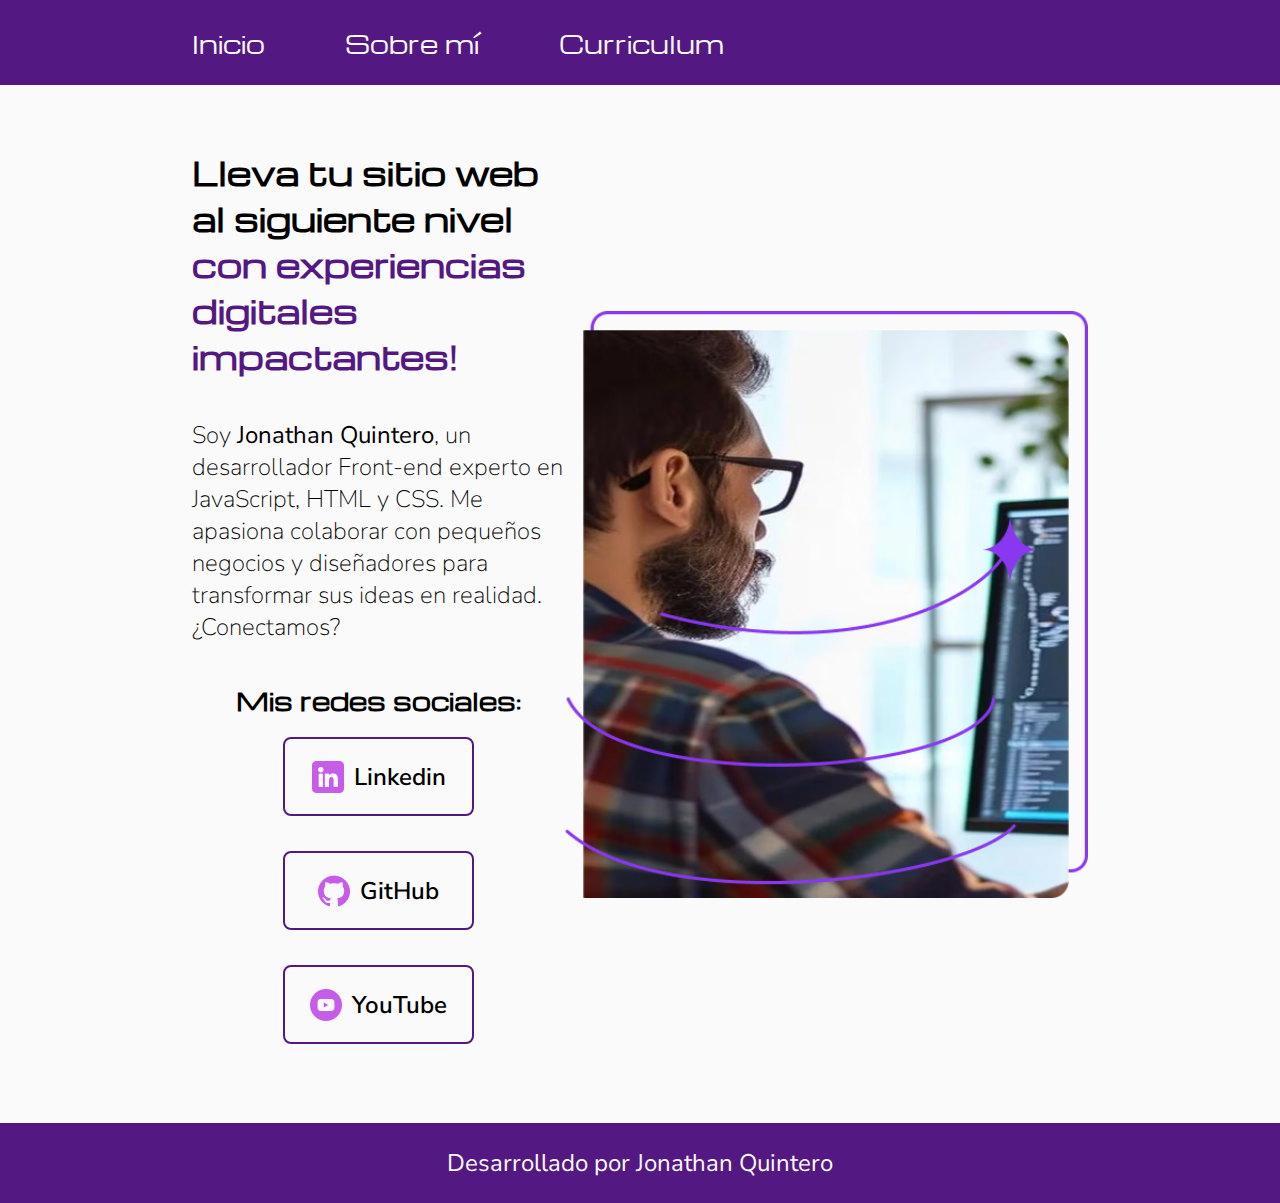
<file: index.html>
<!DOCTYPE html>
<html lang="es-mx">
<head>
    <meta charset="UTF-8">
    <meta name="viewport" content="width=device-width, initial-scale=1.0">
    <title>Portafolio</title>
    <link rel="stylesheet" href="./styles/styles.css">
</head>
<body>
    <header class="header">
        <nav class="header_menu">
            <a class="header_menu_link" href="index.html">Inicio</a>
            <a class="header_menu_link" href="about.html">Sobre mí</a>
            <a class="header_menu_link" href="curriculim.html">Curriculum</a>
        </nav>
    </header>
    <main class="presentacion">
        <section class="presentacion_contenido">
            <h1 class="presentacion_contenido_titulo">
                Lleva tu sitio web al siguiente nivel <span class="destaque-titulo">con experiencias digitales impactantes!</span>
            </h1>
            <p class="presentacion_contenido_parrafo">
                Soy <strong>Jonathan Quintero</strong>, un desarrollador Front-end experto en JavaScript, HTML y CSS.
                Me apasiona colaborar con pequeños negocios y diseñadores para transformar sus 
                ideas en realidad. ¿Conectamos?
            </p>
            <div class="presentacion_contenido_enlaces">
                <h2 class="presentacion_contenido_enlaces_subtitulo">Mis redes sociales:</h2>
                <a class="presentacion_contenido_enlaces_link" href="https://www.Linkedin.com/">
                    <img src="./assets/linkedin.png">
                    Linkedin</a>
                <a class="presentacion_contenido_enlaces_link" href="https://www.github.com/">
                    <img src="./assets/github.png">
                    GitHub</a>
                <a class="presentacion_contenido_enlaces_link" href="https://www.youtube.com/">
                    <img src="./assets/youtube.png"> 
                    YouTube</a>
            </div>
        </section>
        
        <img class="presentacion_imagen" src="./assets/Imagem.png" alt="Imagen de desarrollador web">
    </main>
    <footer class="footer">
        <p>Desarrollado por Jonathan Quintero</p>
    </footer>
</body>
</html>
</file>
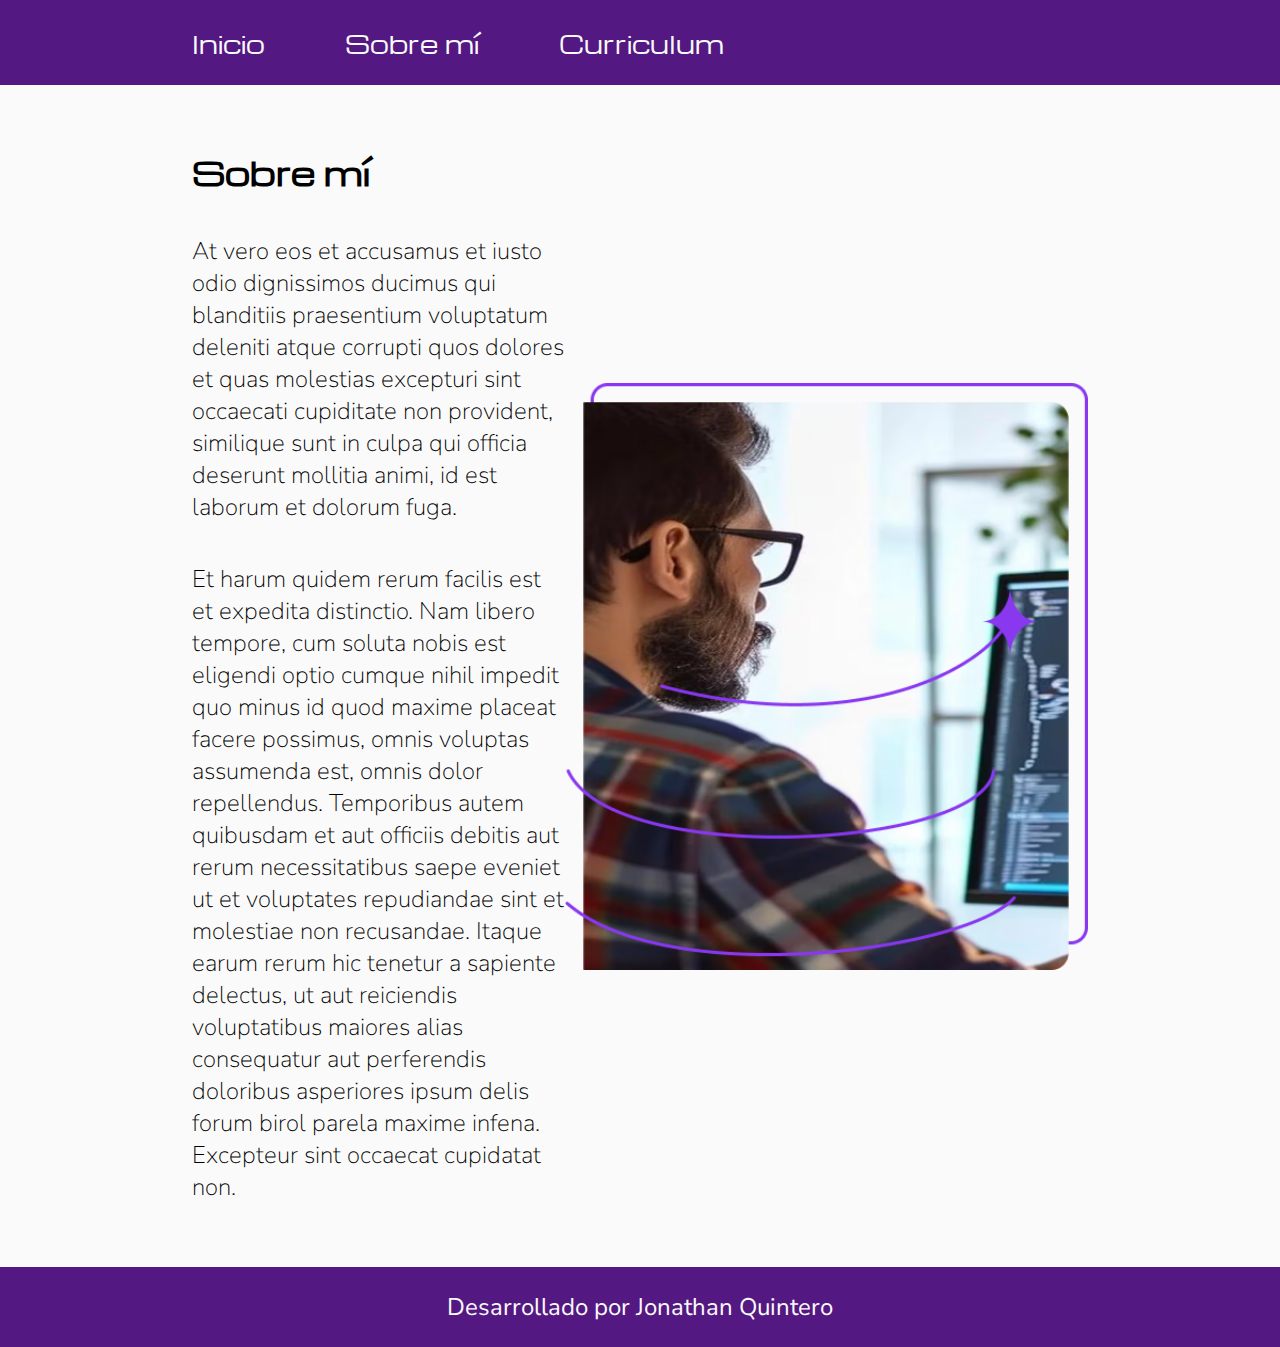
<file: about.html>
<!DOCTYPE html>
<html lang="es-mx">
<head>
    <meta charset="UTF-8">
    <meta name="viewport" content="width=device-width, initial-scale=1.0">
    <title>Sobre mí</title>
    <link rel="stylesheet" href="./styles/styles.css">
</head>
<body>
    <header class="header">
        <nav class="header_menu">
            <a class="header_menu_link" href="index.html">Inicio</a>
            <a class="header_menu_link" href="about.html">Sobre mí</a>
            <a class="header_menu_link" href="curriculim.html">Curriculum</a>
        </nav>
    </header>
    <main class="presentacion">
        <section class="presentacion_contenido">
            <h1 class="presentacion_contenido_titulo">Sobre mí</h1>
            <p class="presentacion_contenido_parrafo">At vero eos et accusamus et iusto odio dignissimos ducimus qui blanditiis praesentium voluptatum deleniti atque corrupti quos dolores et quas molestias excepturi sint occaecati cupiditate non provident, similique sunt in culpa qui officia deserunt mollitia animi, id est laborum et dolorum fuga.</p>
            <p class="presentacion_contenido_parrafo">Et harum quidem rerum facilis est et expedita distinctio. Nam libero tempore, cum soluta nobis est eligendi optio cumque nihil impedit quo minus id quod maxime placeat facere possimus, omnis voluptas assumenda est, omnis dolor repellendus. Temporibus autem quibusdam et aut officiis debitis aut rerum necessitatibus saepe eveniet ut et voluptates repudiandae sint et molestiae non recusandae. Itaque earum rerum hic tenetur a sapiente delectus, ut aut reiciendis voluptatibus maiores alias consequatur aut perferendis doloribus asperiores ipsum delis forum birol parela maxime infena. Excepteur sint occaecat cupidatat non.
            </p>
        </section>
        <img class="presentacion_imagen" src="assets/Imagem.png" alt="Foto de Jonathan Quintero">
    </main>
    <footer class="footer">
        <p>Desarrollado por Jonathan Quintero</p>
    </footer>
</body>
</html>
</file>
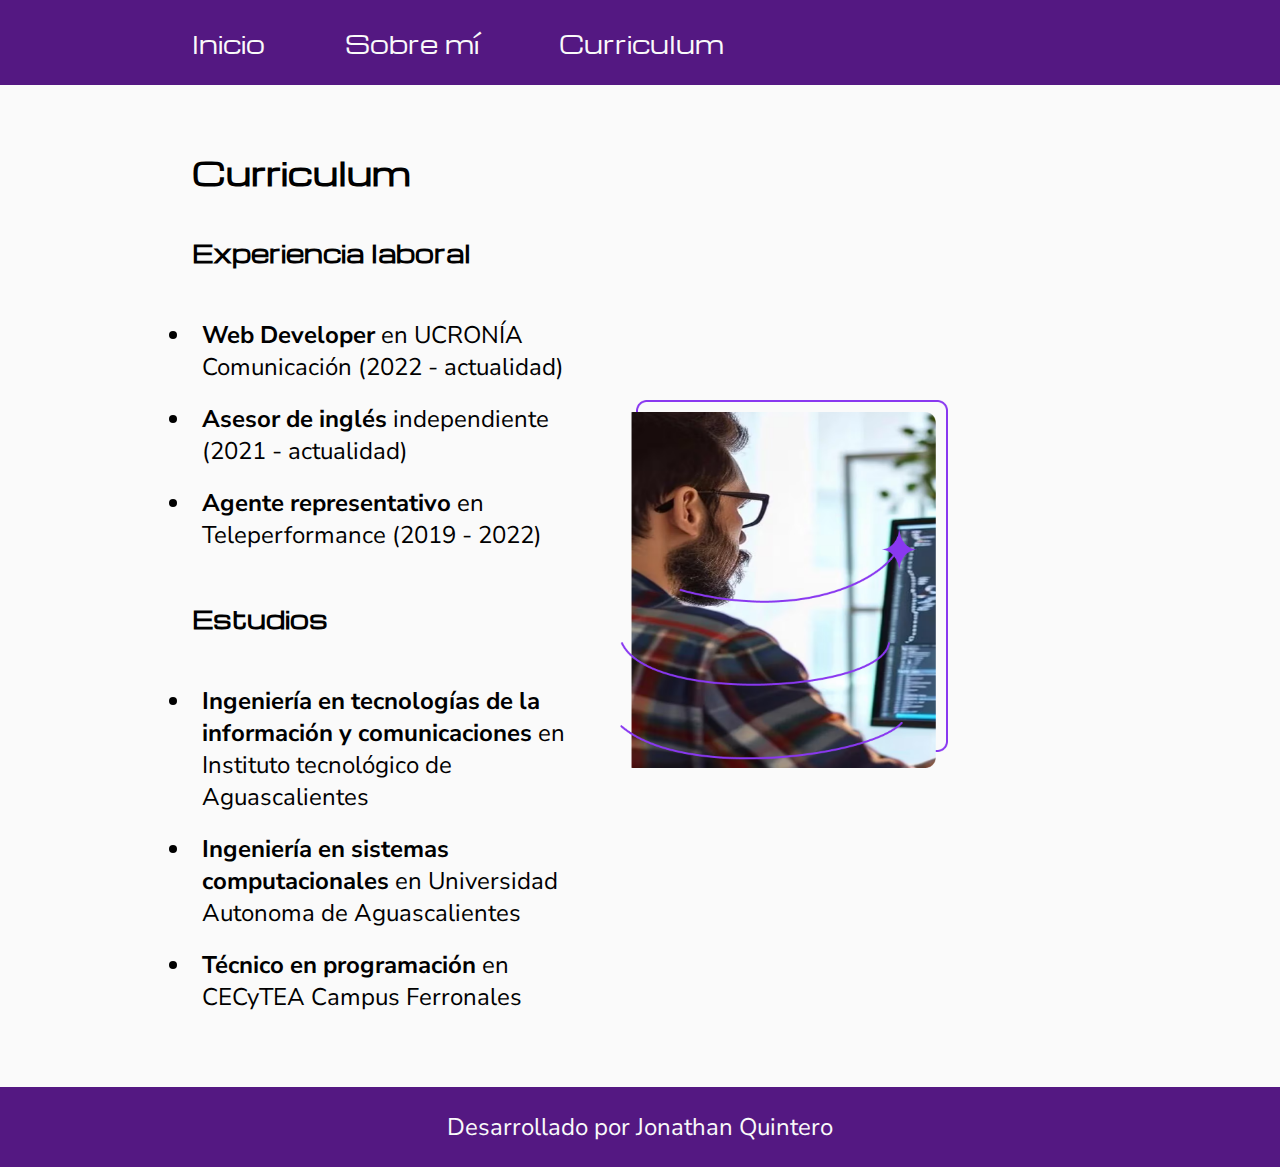
<file: curriculim.html>
<!DOCTYPE html>
<html lang="es-mx">
<head>
    <meta charset="UTF-8">
    <meta name="viewport" content="width=device-width, initial-scale=1.0">
    <title>Curriculum</title>
    <link rel="stylesheet" href="styles/styles.css">
</head>
<body>
    <header class="header">
        <nav class="header_menu">
            <a class="header_menu_link" href="index.html">Inicio</a>
            <a class="header_menu_link" href="about.html">Sobre mí</a>
            <a class="header_menu_link" href="curriculim.html">Curriculum</a>
        </nav>
    </header>
    <main class="presentacion">
        <section class="presentacion_contenido">
           <h1 class="presentacion_contenido_titulo">Curriculum</h1>
           <h2 class="presentacion_contenido_subtitulo">Experiencia laboral</h2>
           <ul class="presentacion_contenido_lista">
            <li class="presentacion_contenido_lista_elemento"><strong>Web Developer</strong> en UCRONÍA Comunicación (2022 - actualidad)</li>
            <li class="presentacion_contenido_lista_elemento"><strong>Asesor de inglés</strong> independiente (2021 - actualidad)</li>
            <li class="presentacion_contenido_lista_elemento"><strong>Agente representativo</strong>  en Teleperformance (2019 - 2022)</li>
           </ul>
           <h2 class="presentacion_contenido_subtitulo">Estudios</h2>
           <ul class="presentacion_contenido_lista">
            <li class="presentacion_contenido_lista_elemento"><strong>Ingeniería en tecnologías de la información y comunicaciones</strong> en Instituto tecnológico de Aguascalientes</li>
            <li class="presentacion_contenido_lista_elemento"><strong>Ingeniería en sistemas computacionales</strong> en Universidad Autonoma de Aguascalientes</li>
            <li class="presentacion_contenido_lista_elemento"><strong>Técnico en programación</strong> en CECyTEA Campus Ferronales</li>
           </ul>
        </section>
        <div class="galeria">
            <img class="presentacion_imagen" src="/assets/Imagem.png" alt="Imagen de Jonathan Quintero">
        </div>
    </main>
    <footer class="footer">
        <p>Desarrollado por Jonathan Quintero</p>
    </footer>
</body>
</html>
</file>
<file: styles/styles.css>
@import url('https://fonts.googleapis.com/css2?family=Michroma&family=Nunito+Sans:ital,opsz,wght@0,6..12,200..1000;1,6..12,200..1000&display=swap');

:root{
    --color-fondo: #FAFAFA;
    --color-h1: #000000;
    --color-resalte: #541882;
    --color-hover: #8673d3;


    --fuente-principal: "Michroma", sans-serif;
    --fuente-secundaria: "Nunito Sans", sans-serif;
}

*{
    padding: 0;
    margin: 0;
}

body{
    box-sizing: border-box;
    background-color: var(--color-fondo);
    color: var(--color-h1);
}


.header{
    padding: 2% 0% 2% 15%;
    background-color: var(--color-resalte);
    }
    
    .header_menu{
    display: flex;
    gap: 80px;
    }
    
    .header_menu_link{
    text-decoration: none;
    color:var(--color-fondo);
    font-family: var(--fuente-principal);
    font-size: 1.5rem;
    font-weight: 500;
    }
    
    .header_menu_link:hover{
        color:var(--color-hover);
    }



.presentacion{
    display: flex;
    align-items: center;
    padding: 5% 15%;
    justify-content: space-between;
}

.presentacion_contenido{
    width: 50%;
    display: flex;
    flex-direction: column;
    gap: 40px;
   
}

.presentacion_contenido_titulo{
    font-size: 2rem;
    font-family: var(--fuente-principal);
}

.destaque-titulo{
    color: var(--color-resalte);
}

.presentacion_contenido_subtitulo{
    font-size: 1.5rem;
    font-family: var(--fuente-principal);
}



.presentacion_contenido_lista_elemento{
    font-size: 1.5rem;
    font-family: var(--fuente-secundaria);
    font-style: bold;
    padding: 10px;
}

.presentacion_contenido_parrafo{
    font-size: 1.5rem;
    font-family: var(--fuente-secundaria);
    font-weight: 200;
}

.presentacion_contenido_enlaces{
    display: flex;
    flex-direction: column;
    align-items: center;
    gap: 5px;
}

.presentacion_contenido_enlaces_subtitulo{
    font-size: 1.5rem;
    font-family: var(--fuente-principal);
}

.presentacion_contenido_enlaces_link{
    display: flex;
    justify-content: center;
    gap: 10px;
    border: 2px solid var(--color-resalte);
    width: 50%;
    background-color: var(--color-fondo);
    text-align: center;
    padding: 21.5px 0;
    margin: 15px;
    font-family: var(--fuente-secundaria);
    font-size: 1.5rem;
    font-weight: 600;
    border-radius: 8px;
    text-decoration: none;
    color: var(--color-h1);
    
 
  
    
}



.presentacion_contenido_enlaces_link:hover{
background-color:var(--color-hover);
}


.presentacion_imagen{
    width: 70%;
}

.footer{
    background-color: var(--color-resalte);
    color: var(--color-fondo);
    text-align: center;
    font-family: var(--fuente-secundaria);
    font-size: 1.5rem;
    font-weight: 400;
    padding: 24px;
}

@media (max-width: 1200px){

    .header{
        padding: 10%;
    }
    .presentacion{
        flex-direction: column-reverse;
        gap: 20px;
    }
    .header_menu{
        justify-content: center;
        gap: 10%
    }
    .presentacion_contenido{
        width: auto;
    }

    .presentacion_contenido_enlaces_link{
        width: auto;
        padding: 2%;
    }
}

@media (max-width: 585px){
    .header_menu_link{
        font-size: 90%;
    }
}
</file>
